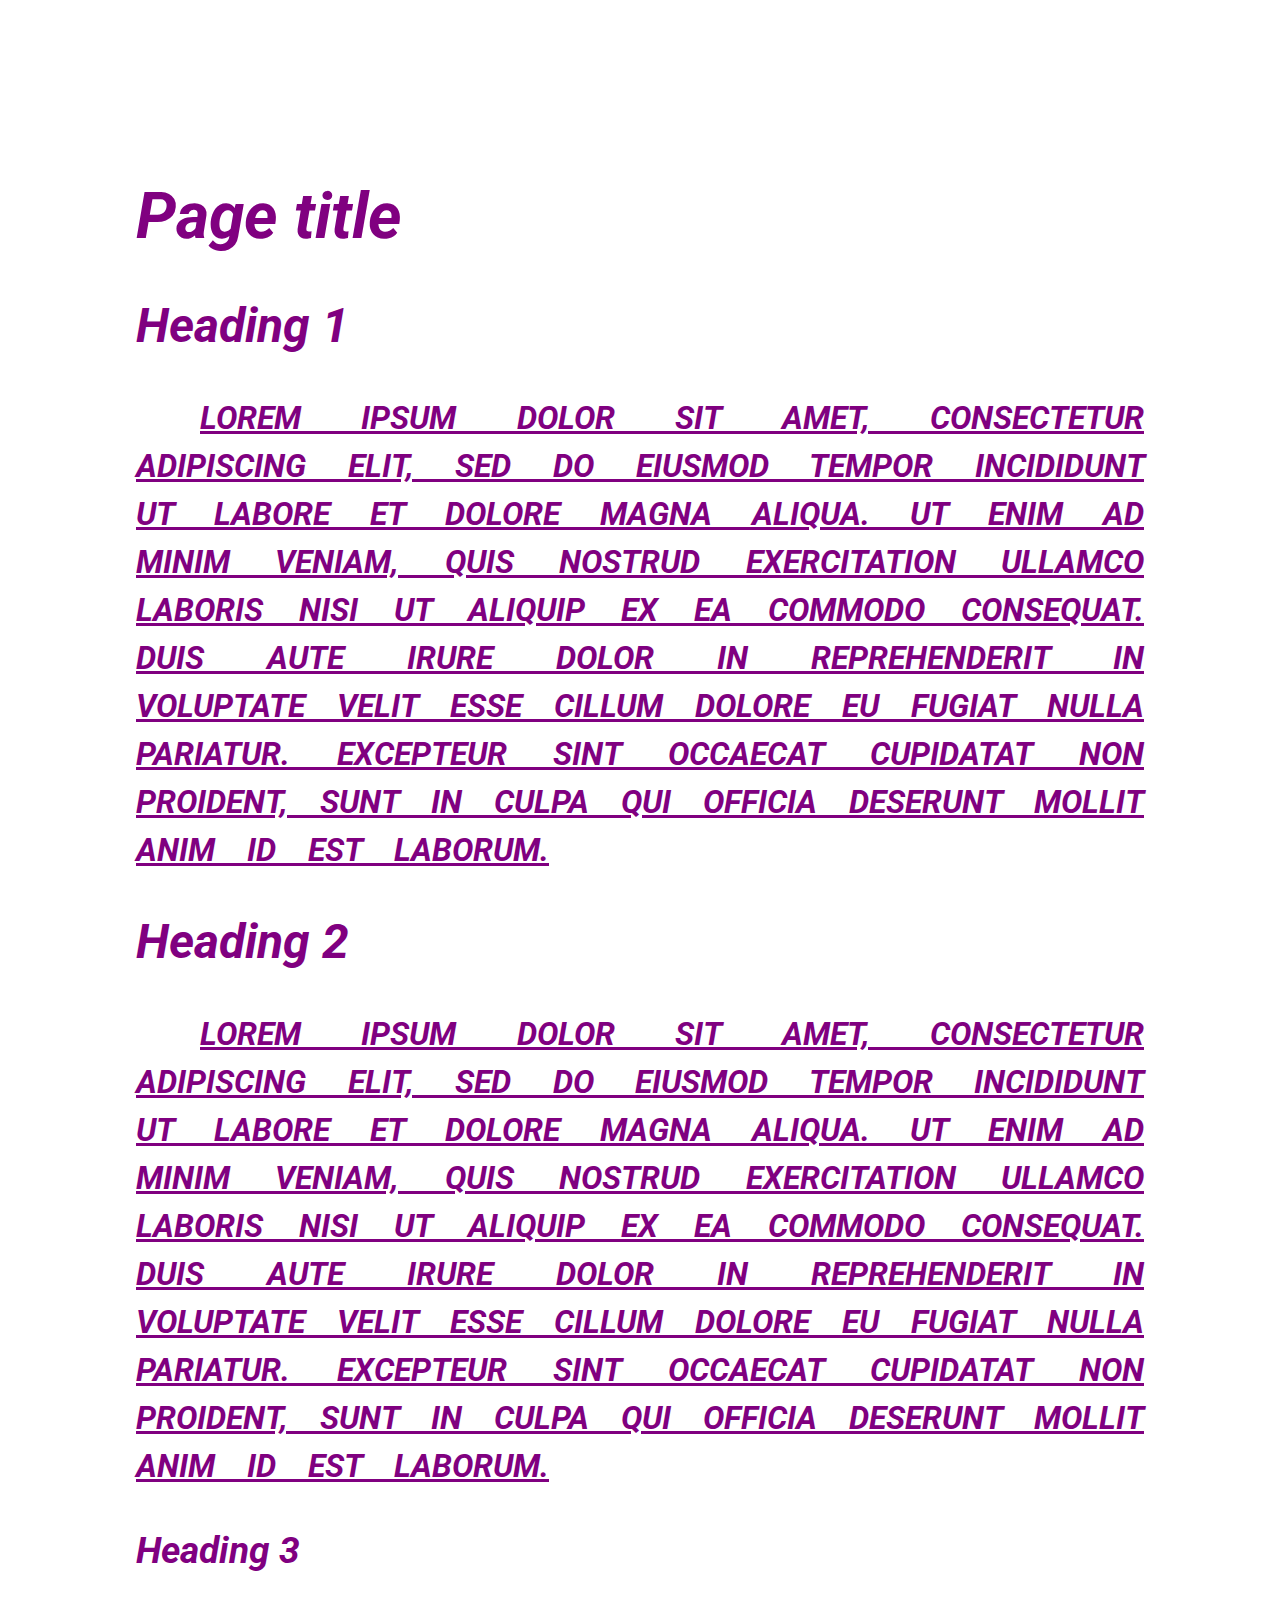
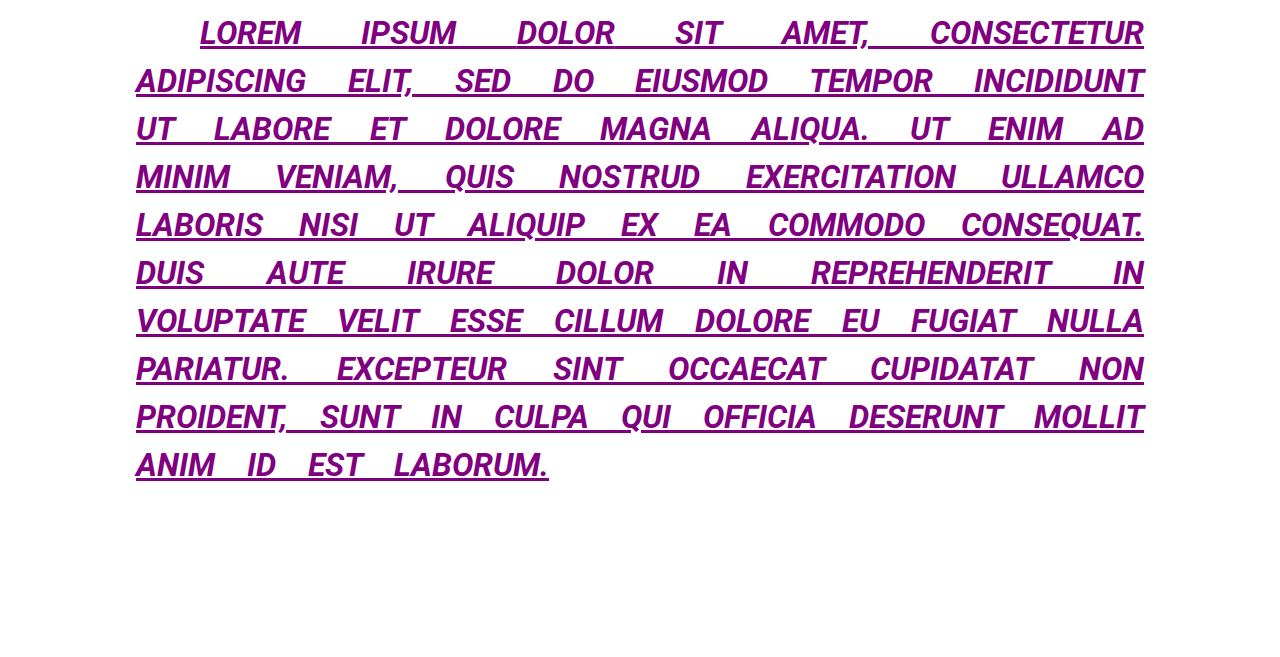
<file: index.html>
<!DOCTYPE html>
<html lang="en">
<head>
    <meta charset="UTF-8">
    <meta name="viewport" content="width=device-width, initial-scale=1.0">
    <title>Document</title>

   <!--  <link rel="preconnect" href="https://fonts.googleapis.com">
    <link rel="preconnect" href="https://fonts.gstatic.com" crossorigin>
    <link href="https://fonts.googleapis.com/css2?family=Caveat&family=Lobster&family=Roboto:wght@500&display=swap" rel="stylesheet">
 -->
    <link rel="stylesheet" href="css/typography.css">
</head>
<body>
    <header class="container">
        <h1>Page title</h1>
    </header>
    <main class="container">
        <div class="circle"></div>
    <h2>Heading 1</h2>
    <p>Lorem ipsum dolor sit amet, consectetur adipiscing elit, sed do eiusmod tempor <span class="highlight">incididunt</span> ut labore et dolore magna aliqua. Ut enim ad minim veniam, quis nostrud exercitation ullamco laboris nisi ut aliquip ex ea commodo consequat. Duis aute irure dolor in reprehenderit in voluptate velit esse cillum dolore eu fugiat nulla pariatur. Excepteur sint occaecat cupidatat non proident, sunt in culpa qui officia deserunt mollit anim id est laborum.</p>
    <h2>Heading 2</h2>
    <p class="gray">Lorem ipsum dolor sit amet, consectetur adipiscing elit, sed do eiusmod tempor incididunt ut labore et dolore magna aliqua. Ut enim ad minim veniam, quis nostrud exercitation ullamco laboris nisi ut aliquip ex ea commodo consequat. Duis aute irure dolor in reprehenderit in voluptate velit esse cillum dolore eu fugiat nulla pariatur. Excepteur sint occaecat cupidatat non proident, sunt in culpa qui officia deserunt mollit anim id est laborum.</p>
    <h3>Heading 3</h3>
    <p id="third">Lorem ipsum <span class="highlight">dolor</span> sit amet, consectetur adipiscing elit, sed do eiusmod tempor incididunt ut labore et dolore magna aliqua. Ut enim ad minim veniam, quis nostrud exercitation ullamco laboris nisi ut aliquip ex ea commodo consequat. Duis aute irure dolor in reprehenderit in voluptate velit esse cillum dolore eu fugiat nulla pariatur. Excepteur sint occaecat cupidatat non proident, sunt in culpa qui officia deserunt mollit anim id est laborum.</p>
   
<!--     <form>
        <label for="name">Name:</label>
        <input id="name" type="text" placeholder="Your Name">
        <button>Submit</button>
    </form> 
use shift alt A to comment out a block of text!!-->

</main>
</body>
</html>
</file>
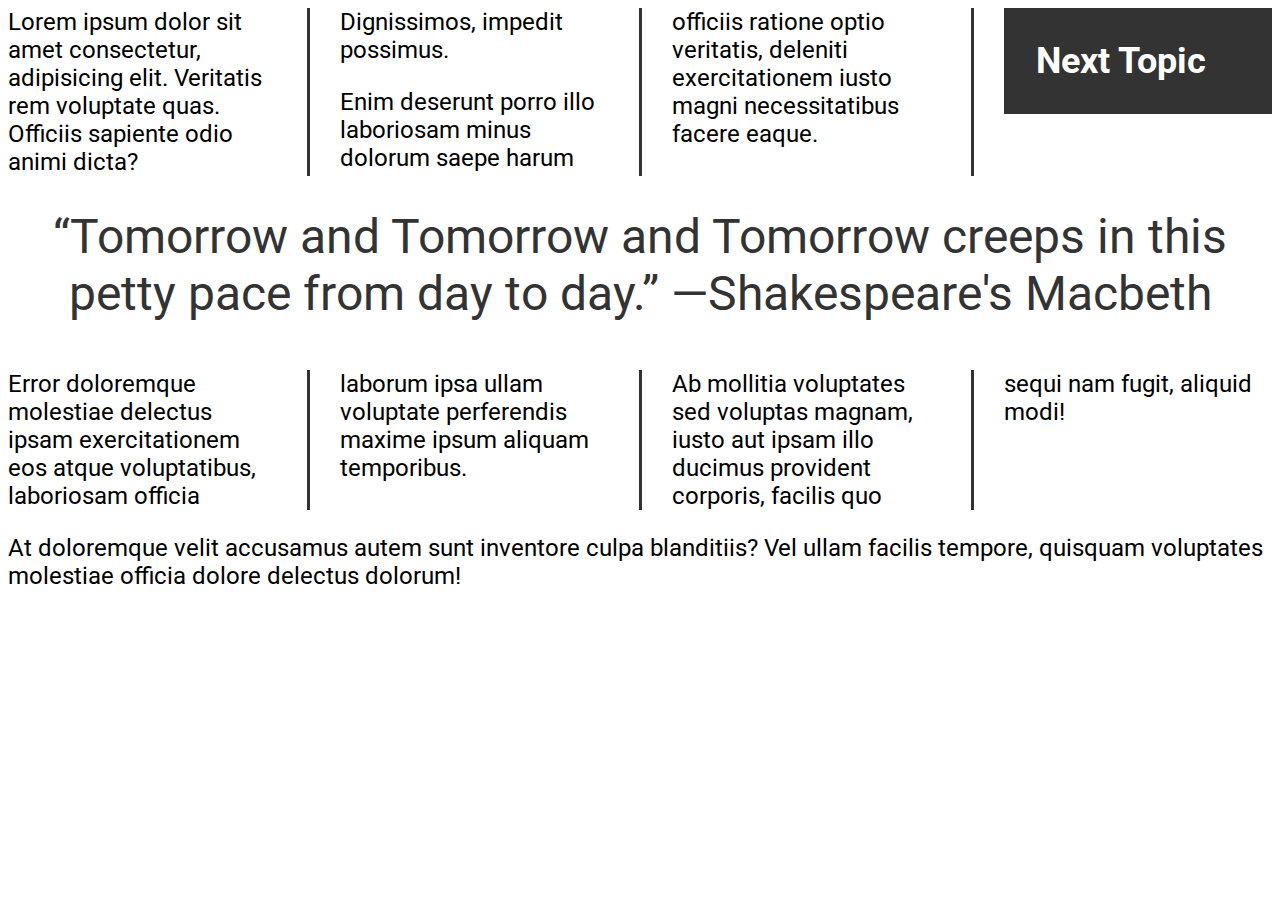
<file: columns.html>
<!DOCTYPE html>
<html lang="en">

<head>
    <meta charset="UTF-8">
    <meta http-equiv="X-UA-Compatible" content="IE=edge">
    <meta name="viewport" content="width=device-width, initial-scale=1.0">
    <title>CSS Columns</title>
    <link rel="stylesheet" href="css/stylingColumns.css">
</head>

<body>
<!--     p*5>lorem20 (press tab)
 -->   
    <section class="columns">
    <p>Lorem ipsum dolor sit amet consectetur, adipisicing elit. Veritatis rem voluptate quas. Officiis sapiente odio animi dicta? Dignissimos, impedit possimus.</p>
        <p>Enim deserunt porro illo laboriosam minus dolorum saepe harum officiis ratione optio veritatis, deleniti exercitationem iusto magni necessitatibus facere eaque.</p>
        <h2>Next Topic</h2>
        <p class="quote">&#8220;Tomorrow and Tomorrow and Tomorrow creeps in this petty pace from day to day.&#8221;  <span class="nowrap">&#8212;Shakespeare's Macbeth</span></p>
        <p>Error doloremque molestiae delectus ipsam exercitationem eos atque voluptatibus, laboriosam officia laborum ipsa ullam voluptate perferendis maxime ipsum aliquam temporibus.</p>
        <p>Ab mollitia voluptates sed voluptas magnam, iusto aut ipsam illo ducimus provident corporis, facilis quo sequi nam fugit, aliquid modi!</p>
    </section>
    <p>At doloremque velit accusamus autem sunt inventore culpa blanditiis? Vel ullam facilis tempore, quisquam voluptates molestiae officia dolore delectus dolorum!</p>
</body>

</html>
</file>
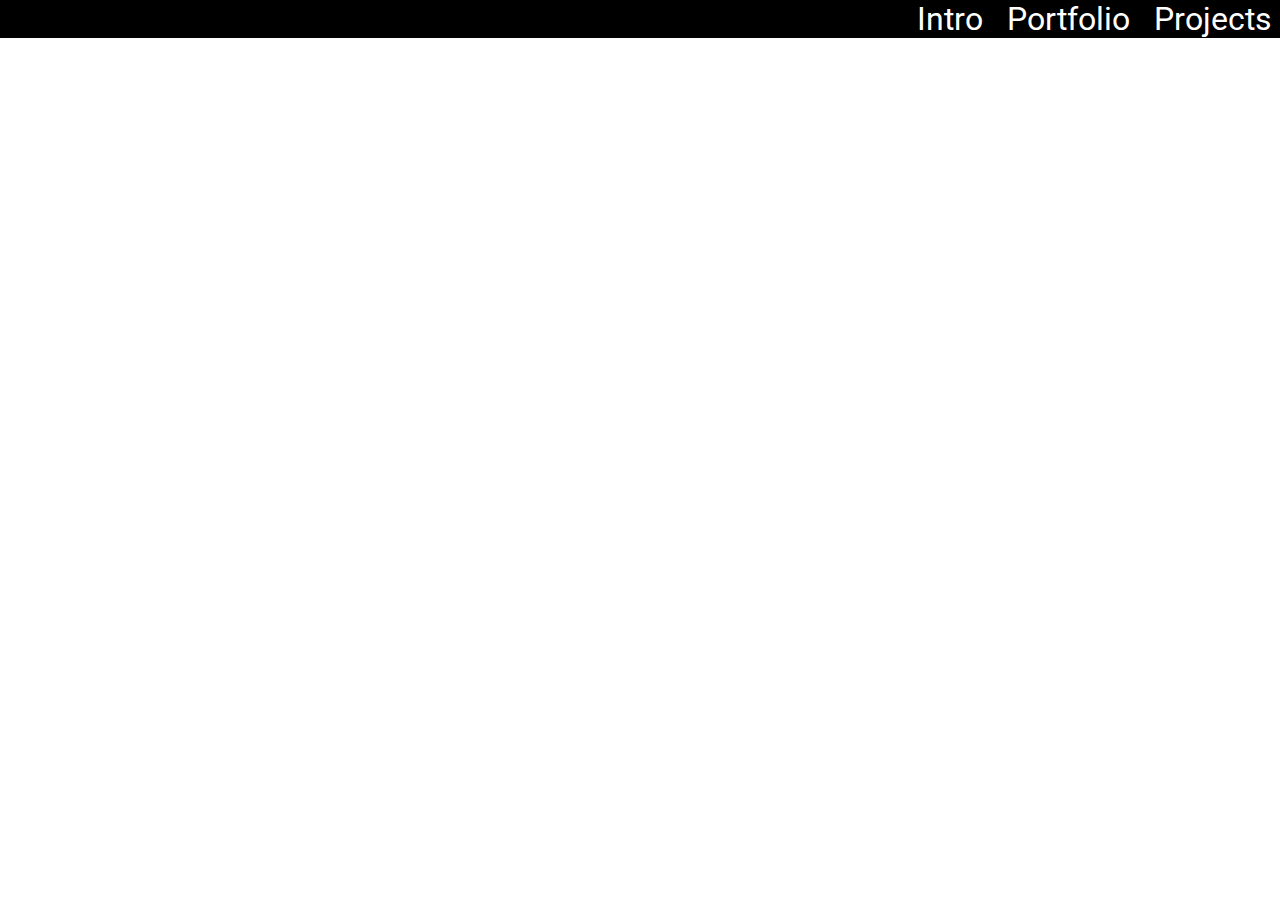
<file: displays.html>
<!DOCTYPE html>
<html lang="en">

<head>
    <meta charset="UTF-8">
    <meta http-equiv="X-UA-Compatible" content="IE=edge">
    <meta name="viewport" content="width=device-width, initial-scale=1.0">
    <title>Displays</title>
    <link rel="stylesheet" href="css/stylingDisplays2.css">
</head>

<body>
    <main>
<!--         <p>This is a paragraph.</p>
        <p>This is <span class="opposite">another</span> paragraph</p> -->

        <nav>
            <ul>
                <li><a href="#">Intro</a></li>
                <li><a href="#">Portfolio</a></li>
                <li><a href="#">Projects</a></li>
            </ul>
        </nav>
        
    </main>
</body>
</html>
</file>
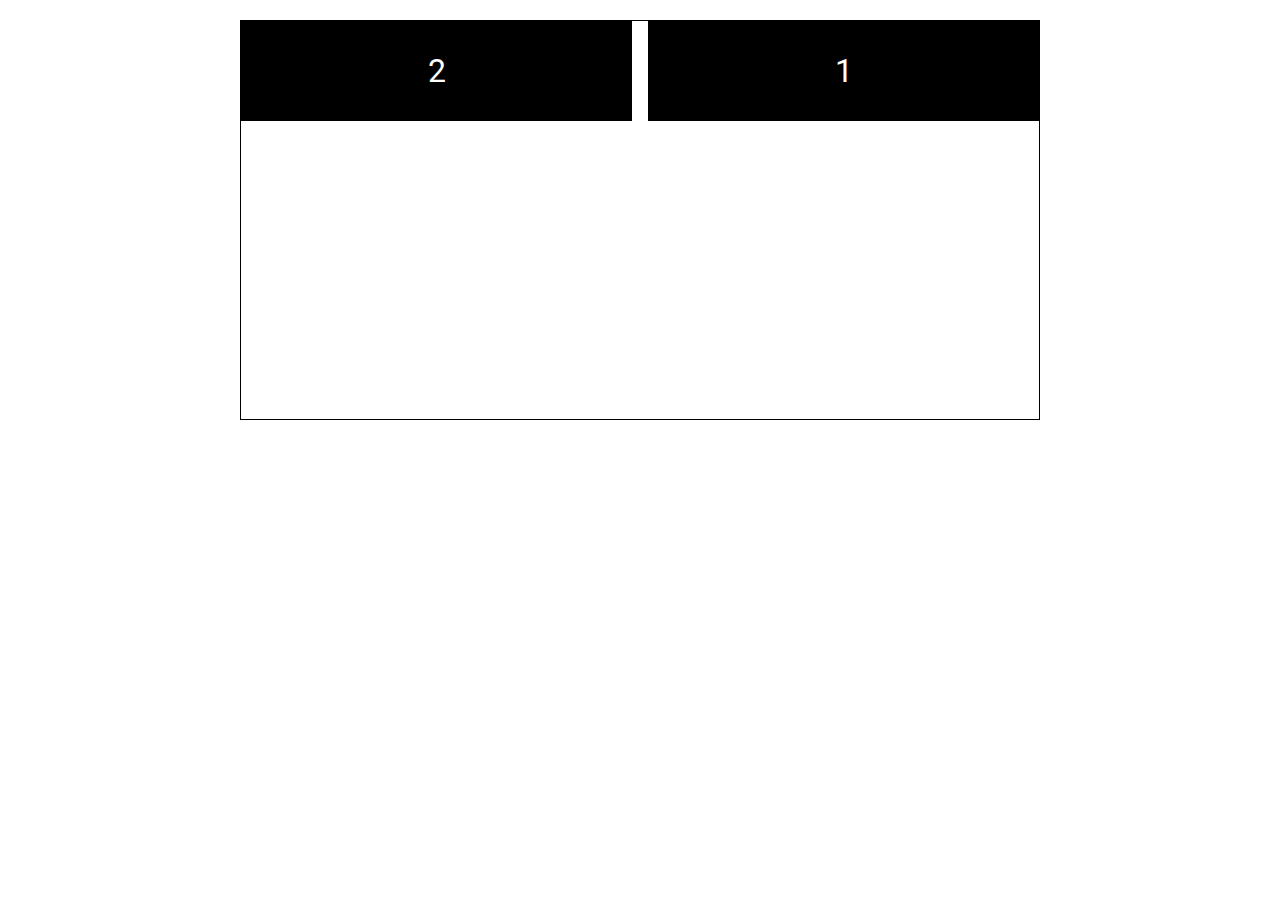
<file: flexbox.html>
<!DOCTYPE html>
<html lang="en">

<head>
    <meta charset="UTF-8">
    <meta http-equiv="X-UA-Compatible" content="IE=edge">
    <meta name="viewport" content="width=device-width, initial-scale=1.0">
    <title>Flexbox</title>
    <link rel="stylesheet" href="css/stylingFlexbox.css">
</head>

<body>
    <main class="container">
        <div class="box">1</div>
        <div class="box">2</div>
<!--         <div class="box">3</div>
        <div class="box">4</div>
        <div class="box">5</div>
        <div class="box">6</div> -->
    </main>
</body>

</html>
</file>
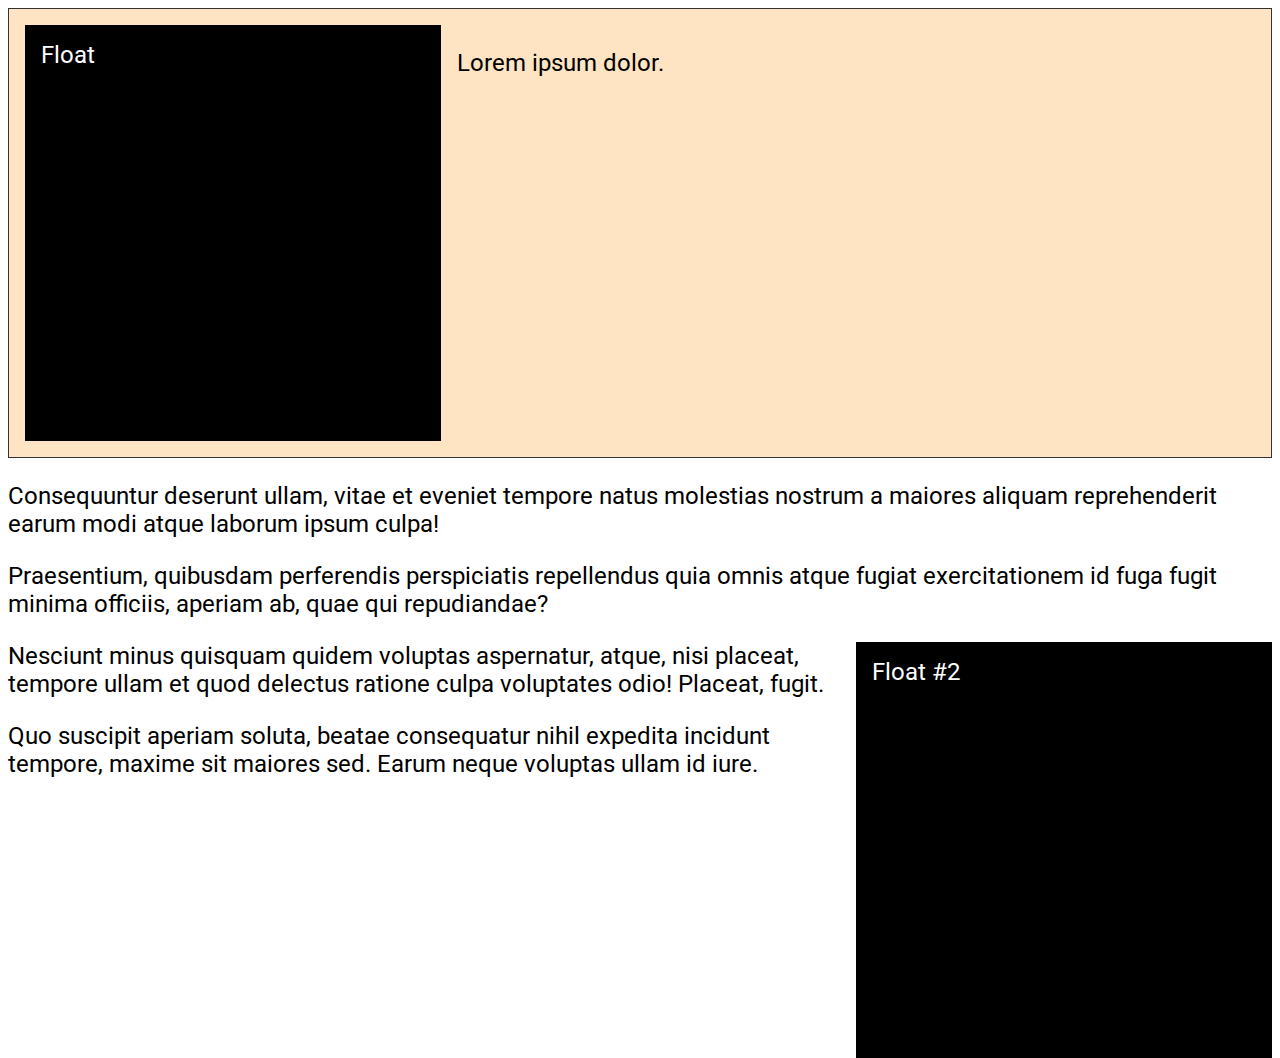
<file: floats.html>
<!DOCTYPE html>
<html lang="en">

<head>
    <meta charset="UTF-8">
    <meta http-equiv="X-UA-Compatible" content="IE=edge">
    <meta name="viewport" content="width=device-width, initial-scale=1.0">
    <title>CSS Floats</title>
    <link rel="stylesheet" href="css/stylingFloats.css">
</head>

<body>
    <section>
        <div class="block left">Float</div>
        <p>Lorem ipsum dolor.</p>
    </section>
    <div class="clear"></div>
    <p>Consequuntur deserunt ullam, vitae et eveniet tempore natus molestias nostrum a maiores aliquam reprehenderit earum modi atque laborum ipsum culpa!</p>
    <p>Praesentium, quibusdam perferendis perspiciatis repellendus quia omnis atque fugiat exercitationem id fuga fugit minima officiis, aperiam ab, quae qui repudiandae?</p>
    <div class="block right">Float #2</div>
    <p>Nesciunt minus quisquam quidem voluptas aspernatur, atque, nisi placeat, tempore ullam et quod delectus ratione culpa voluptates odio! Placeat, fugit.</p>
    <p>Quo suscipit aperiam soluta, beatae consequatur nihil expedita incidunt tempore, maxime sit maiores sed. Earum neque voluptas ullam id iure.</p>
</body>

</html>
</file>
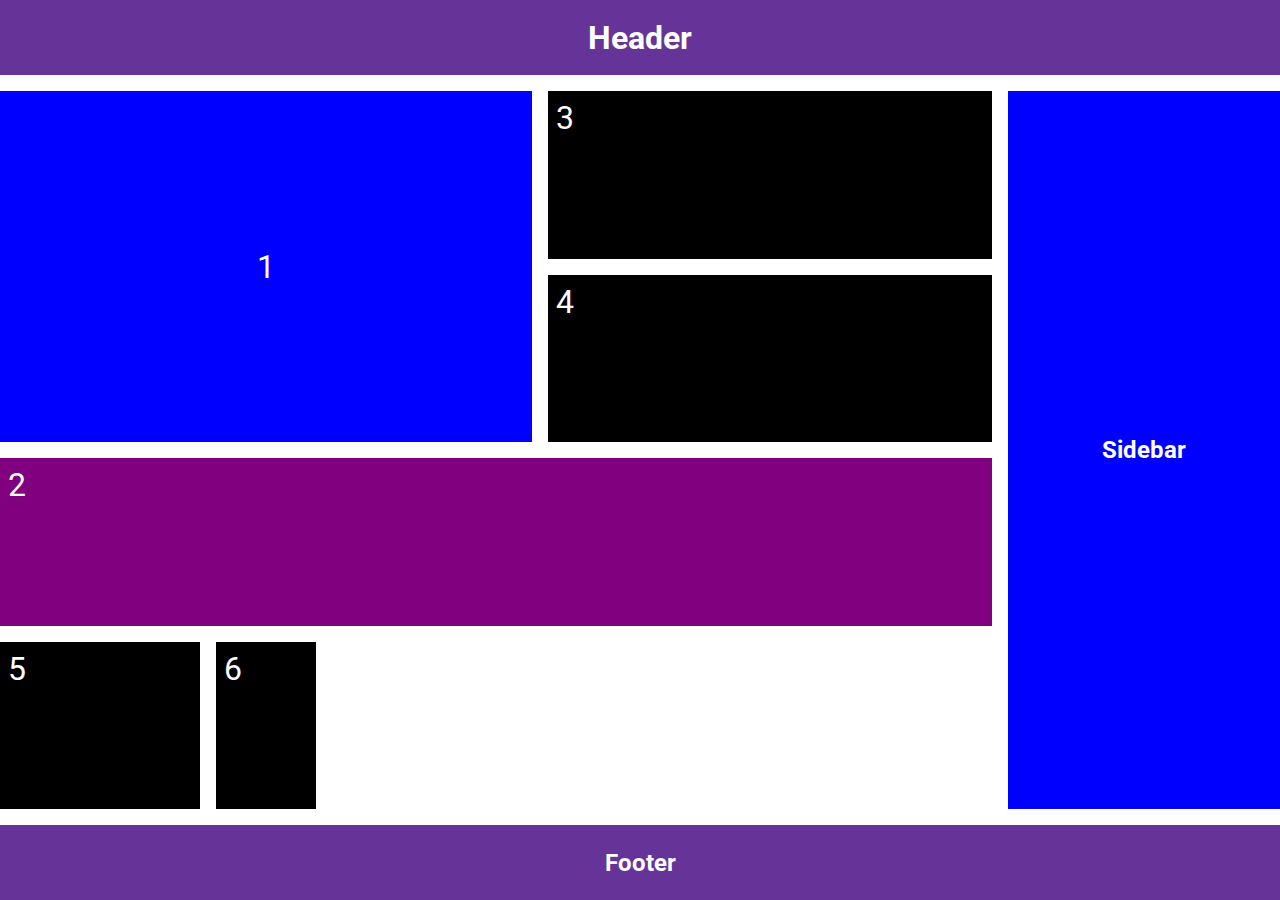
<file: grids.html>
<!DOCTYPE html>
<html lang="en">

<head>
    <meta charset="UTF-8">
    <meta http-equiv="X-UA-Compatible" content="IE=edge">
    <meta name="viewport" content="width=device-width, initial-scale=1.0">
    <title>CSS Grid</title>
    <link rel="stylesheet" href="css/stylingGrids.css">
</head>

<body>
    <header class="header el"><h1>Header</h1></header>
    <main class="container">
        <div class="box">1</div>
        <div class="box">2</div>
        <div class="box">3</div>
        <div class="box">4</div>
        <div class="box">5</div>
        <div class="box">6</div>
    </main>
    <aside class="sidebar el"><h2>Sidebar</h2></aside>
    <footer class="footer el"><h2>Footer</h2></footer>
</body>

</html>
</file>
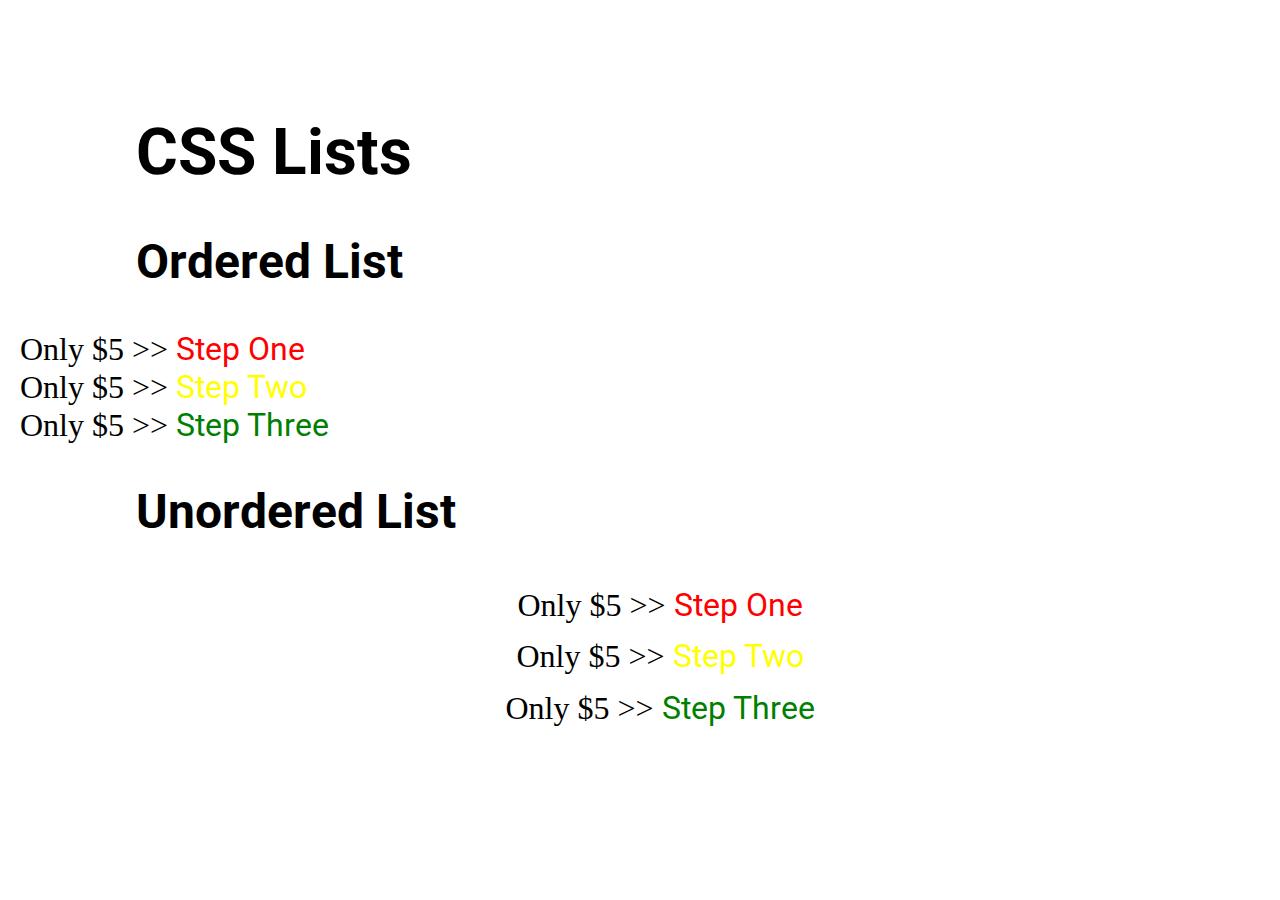
<file: lists.html>
<!DOCTYPE html>
<html lang="en">

<head>
    <meta charset="UTF-8">
    <meta http-equiv="X-UA-Compatible" content="IE=edge">
    <meta name="viewport" content="width=device-width, initial-scale=1.0">
    <title>CSS Lists</title>
    <link rel="stylesheet" href="css/sylingLists.css">
</head>

<body>
    <header>
        <h1>CSS Lists</h1>
    </header>
    <main>
        <article>
            <h2>Ordered List</h2>
            <ol start="7" reversed>
                <li>Step One</li>
                <li value="16">Step Two</li>
                <li>Step Three</li>
            </ol>
        </article>
        <article>
            <h2>Unordered List</h2>
            <ul>
                <li>Step One</li>
                <li>Step Two</li>
                <li>Step Three</li>
            </ul>
        </article>
    </main>
</body>
</html>
</file>
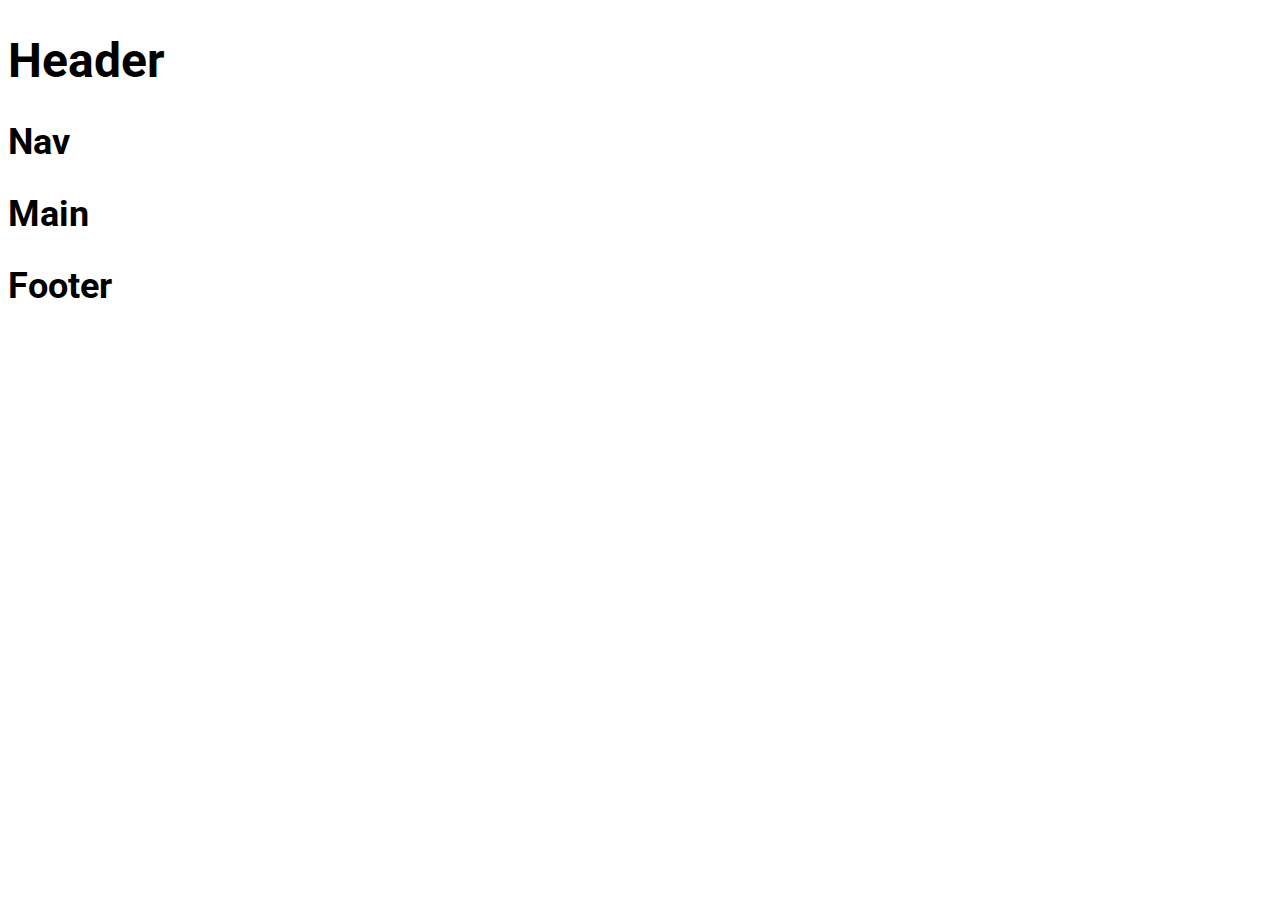
<file: mediaQueries.html>
<!DOCTYPE html>
<html lang="en">

<head>
    <meta charset="UTF-8">
    <meta http-equiv="X-UA-Compatible" content="IE=edge">
    <meta name="viewport" content="width=device-width, initial-scale=1.0">
    <title>CSS Columns</title>
    <link rel="stylesheet" href="css/stylingColumns.css">
</head>

<body>
    <header>
        <h1>Header</h1>
        <nav><h2>Nav</h2></nav>
    </header>

    <main>
        <h2>Main</h2>
    </main>

    <footer>
        <h2>Footer</h2>
    </footer>
    
</body>

</html>
</file>
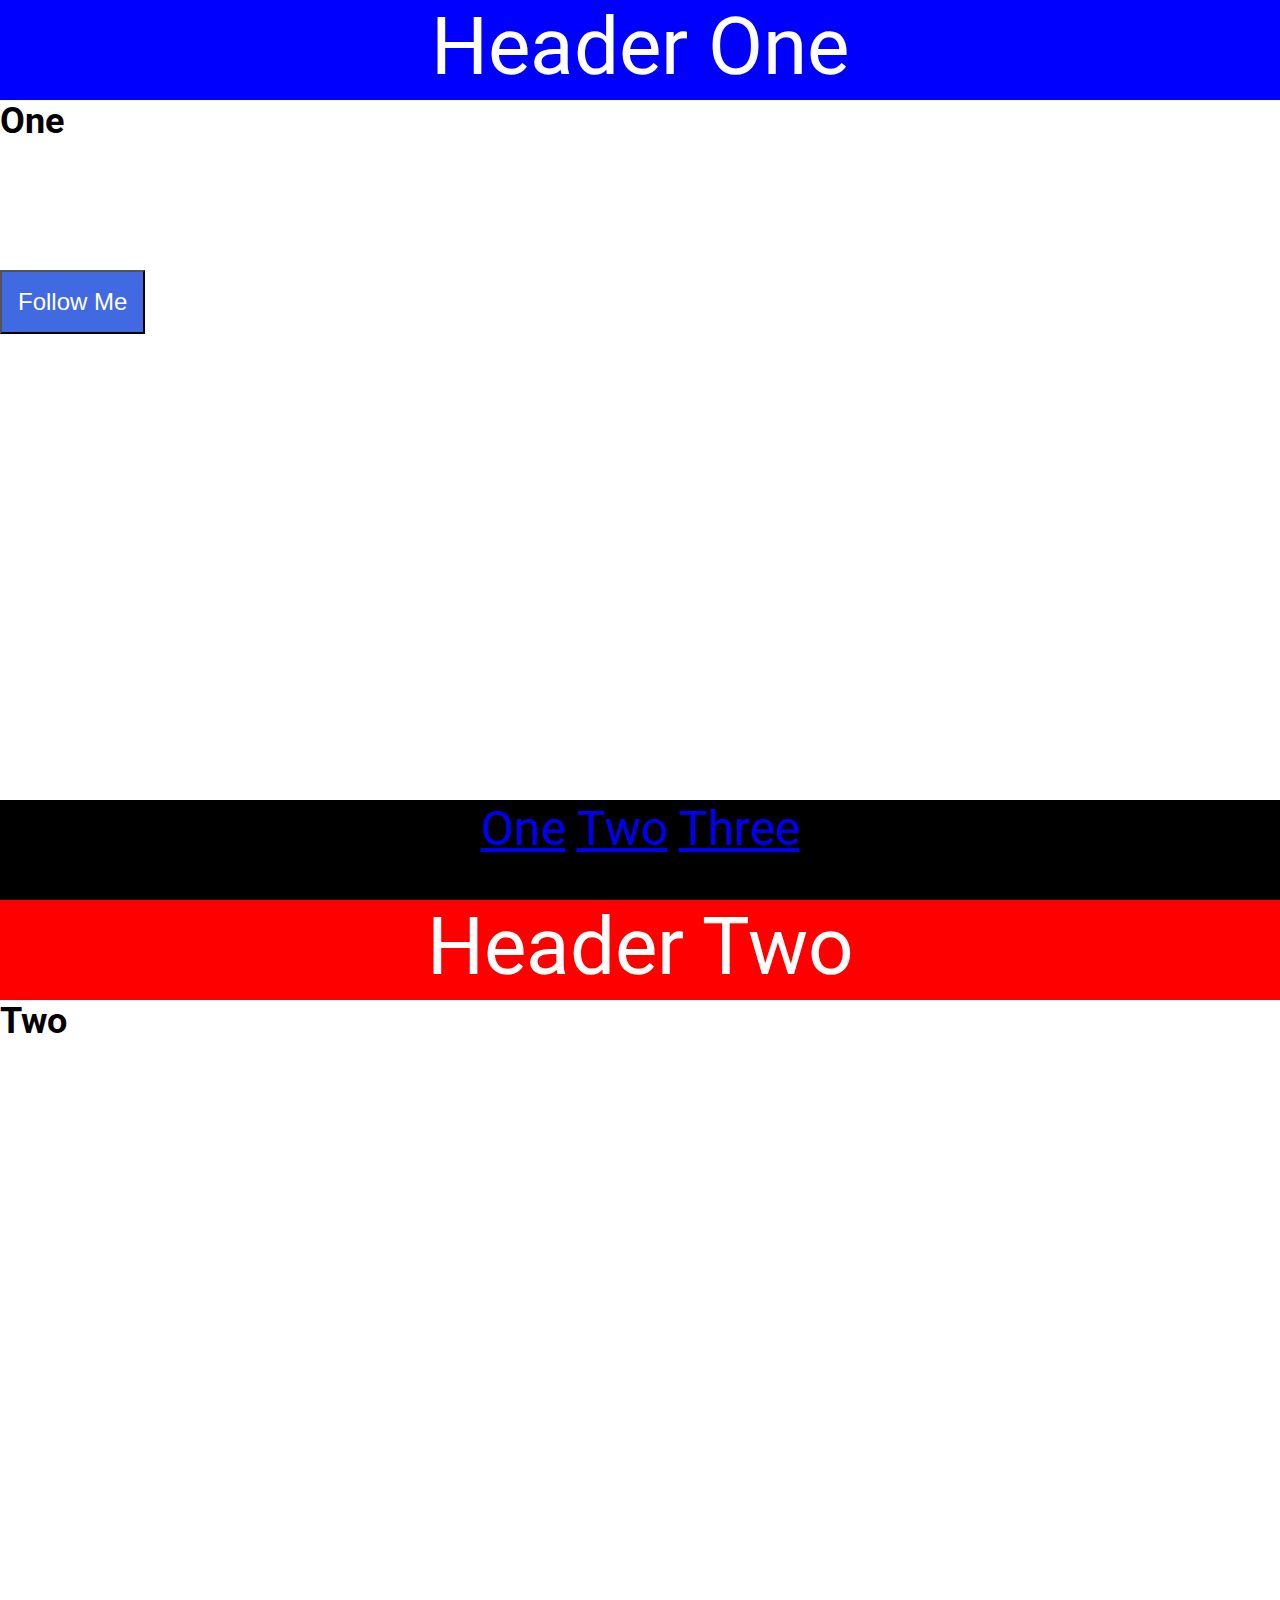
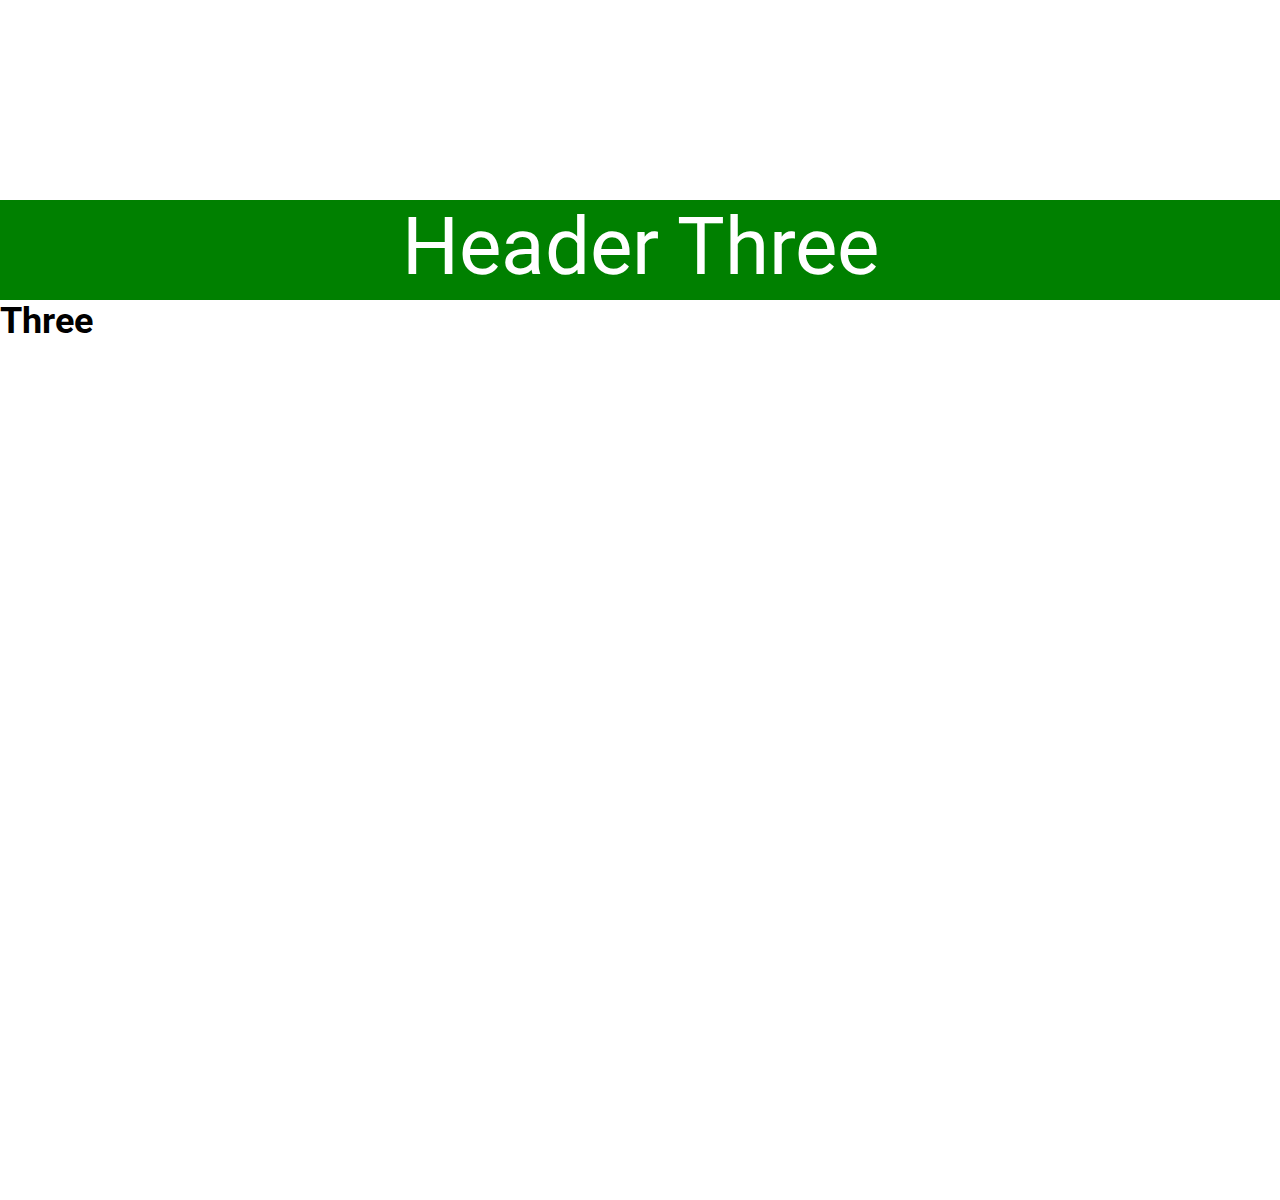
<file: position.html>
<!DOCTYPE html>
<html lang="en">

<head>
    <meta charset="UTF-8">
    <meta http-equiv="X-UA-Compatible" content="IE=edge">
    <meta name="viewport" content="width=device-width, initial-scale=1.0">
    <title>CSS Position</title>
    <link rel="stylesheet" href="css/stylingPosition.css">
</head>

<body>
<!--     <div class="outer-container">
        <div class="inner-container">
            <div class="box absolute">
                <p>Absolute</p>
            </div>
            <div class="box relative">
                <p>Relative</p>
            </div>
            <div class="box fixed">
                <p>Fixed</p>
            </div>
            <div class="box sticky">
                <p>Sticky</p>
            </div>
        </div>
    </div> -->
    
    <button class="social">Follow Me</button>
    <section id="one">
        <header class="blue">Header One</header>
        <h2>One</h2>
    </section>
    <section id="two">
        <header class="red">Header Two</header>
        <h2>Two</h2>
    </section>
    <section id="three">
        <header class="green">Header Three</header>
        <h2>Three</h2>
    </section>
    <footer>
        <a href="#one">One</a>
        <a href="#two">Two</a>
        <a href="#three">Three</a>
    </footer>
</body>

</html>
</file>
<file: css/typography.css>
@import url('https://fonts.googleapis.com/css2?family=Caveat&family=Lobster&family=Roboto:wght@500&display=swap');

body {
    padding: 10%;
    font-size: 2rem; /*rem=Root Element M: browser's default sizing*/
    color: purple;

    font-weight: bolder;
    font-style: italic;
    font-style: oblique;
    font-family: sarif;
    font-family: sans-serif;
    font-family: monospace;
    font-family: cursive;
    font-family: fantasy;
    font-family: Arial, Helvetica, sans-serif;
    font-family: 'Roboto', sans-serif;
}

/* input, button {
    font: inherit;
} */

p {
    text-decoration: overline;
    text-decoration: line-through;
    text-decoration: underline;
    text-transform: uppercase;
    text-align: left;
    text-align: justify;
    text-indent: 2em;
    line-height: 1.5;
    letter-spacing: 0.1;
    word-spacing: 0.75em;
}
</file>
<file: css/stylingColumns.css>
@import url('https://fonts.googleapis.com/css2?family=Caveat&family=Lobster&family=Roboto:wght@500&display=swap');

body {
    font-family: "Roboto", sans-serif;
    font-size: 1.5rem;
}

.columns {
    column-count: 4;
    column-width: 250px; /*May have 1 to 4 columns, depending on width of screen and window*/
    columns: 4 250px;
    column-rule: 3px solid #333;
    column-gap: 4rem;
}

.columns p {
    margin-top: 0;
}

.columns h2 {
    margin-top: 0;
    background-color: #333;
    color: #fff;
    padding: 2rem;
    break-inside: avoid;
    break-before: column; /*not a great idea - forces the browser to break no matter what, even if the user makes the window very narrow.*/
}

.columns .quote {
    font-size: 3rem;
    text-align: center;
    color: #333;
    column-span: all;
    margin-top: 2rem;
}

.nowrap {
    white-space: nowrap;
}
</file>
<file: css/stylingDisplays2.css>
@import url('https://fonts.googleapis.com/css2?family=Caveat&family=Lobster&family=Roboto:wght@500&display=swap');

* { /* flush to the edges of the browser */
    margin: 0;
    padding: 0;
    box-sizing:border-box;
}

body {
    font-size: 2rem;
    font-family: "roboto", sans-serif;
}

ul {
    list-style-type: none;
   padding-left: 0.5rem;
   text-align: right;
   background-color: black;
   margin: 0; 
}

li {
    display: inline-block; /* put all list items on one line */
    margin-inline: 0.5rem; /* put some space between list items */
}

li a {
    color: #fff;
    text-decoration: none;
}

li a:hover, li a:focus {
    text-decoration: underline;
}
</file>
<file: css/stylingFlexbox.css>
@import url('https://fonts.googleapis.com/css2?family=Caveat&family=Lobster&family=Roboto:wght@500&display=swap');

* {
    margin: 0;
    padding: 0;
    box-sizing:border-box;
}

body {
    font-family: "Roboto", sans-serif;
    min-height: 100vh;
    padding: 20px;
}

.container {
    max-width: 800px;
    min-height: 400px;
    margin-inline: auto;
    border: 1px solid #000;
    display: flex;
    gap: 1rem;
    justify-content: center;
    align-items: flex-start;
    flex-direction: row-reverse;
    /*flex-wrap: wrap;*/
    flex-flow: row nowrap; /* allows flex boxes to re-arrange and stay within container */
    align-content: space-between;
}

.box {
    min-width: 100px;
    height: 100px;
    background-color: #000;
    color: #fff;
    font-size: 2rem;
    padding: 0.5rem;

    display: flex;
    justify-content: center;
    align-items: center;

    flex: 1 1 250px; /* 1st value: grow; 2nd value: shrink; 3rd value: basis */
    /* flex-shrink: 1;  if items need to grow to fill page, they'll grow the same amount*/
    /* flex-basis: 250px;  essentially min width*/

}

.box:nth-child(2){
    flex-shrink: 2; /* changes growth ratio */
    order: -1;
}
</file>
<file: css/stylingFloats.css>
@import url('https://fonts.googleapis.com/css2?family=Caveat&family=Lobster&family=Roboto:wght@500&display=swap');

body {
    font-family: "Roboto", sans-serif;
    font-size: 1.5rem;
}

.block {
    width: 30vw;
    height: 30vw;
    background-color: black;
    color: white;
    padding: 1rem;
}

.left{
    float: left;
    margin-right: 1rem;
}

.right{
    float: right;
    margin-left: 1rem;
}

.clear {
    clear: both;
}

section {
    background-color: bisque;
    border: 1px solid #333;
    padding: 1rem;
    display: flow-root; /*keeps section around "floater" */
}
</file>
<file: css/stylingGrids.css>
@import url('https://fonts.googleapis.com/css2?family=Caveat&family=Lobster&family=Roboto:wght@500&display=swap');

* {
    margin: 0;
    padding: 0;
    box-sizing:border-box;
}

body {
    font-family: "Roboto", sans-serif;
    min-height: 100vh;

    display: grid;
    grid-template-columns: repeat(9, 1fr);
    grid-auto-rows: 75px auto 75px;
    grid-template-areas: 
        "hd hd hd hd hd hd hd hd hd"
        "mn mn mn mn mn mn mn sb sb"
        "ft ft ft ft ft ft ft ft ft";
    gap: 1rem;
}

.el {
    background-color: rebeccapurple;
    color: #fff;
    display: grid;
    place-content: center;
}

.header {
    grid-area: hd;
}

.sidebar {
    grid-area: sb;
    background-color: blue
}

.footer {
    grid-area: ft;
}

.container {
    grid-area: mn;
    min-height: 400px;
    display: grid;
    /* grid-auto-flow: column; */
    grid-template-columns: 200px 100px 200px; /*set the width of each column*/
    grid-template-columns: 2rf 1rf 1rf; /* fractions of the total width */
    grid-template-columns: repeat(2, 1fr 2rf); /* all relative to total width available */
        /* so far, rows implicitly defined */
    /* grid-auto-rows: 200px; */
    grid-auto-rows: minmax(150px, auto);
    /* also vailable are grid-auto-columns and grid-template-rows */
    column-gap: 1em; /* space between columns called gutters */
    gap: 1em; /* covers row and column gaps*/
}

.box {
    background-color: black;
    color: #fff;
    font-size: 2rem;
    padding: 0.5rem;
}

.box:first-child {
    background-color: blue;
    grid-column-start: 1;
    grid-column-end: 4; /* started at 1 and ends at 4 == spans the first 3 columns */
    grid-row-start: 1;
    grid-row-end: 3; /* two rows tall */
    grid-column: 1 / 4; /* short hand for start and end numbers */
    grid-row: 1 / 3;

    display: grid;
    align-content: end; /*moved content to the bottom.  Also choose center or top*/
    justify-content: center;
    place-content: center center; /* combine align and justify config */
}

.box:nth-child(2) {
    background-color: purple;
    grid-column: 1 / 5;
    grid-row: 3 / 4;
}
</file>
<file: css/sylingLists.css>
@import url('https://fonts.googleapis.com/css2?family=Caveat&family=Lobster&family=Roboto:wght@500&display=swap');

body {
    padding: 5% 10%;
    font-size: 2rem;
    font-family: "Roboto", sans-serif;
}

ol {
    list-style-type: lower-alpha;
    list-style-type:georgian;
    list-style-type:decimal-leading-zero;
    list-style-type:disc; /*this looks like an unordered bullet list*/
    list-style-type:upper-roman;
    list-style-type:none;
}

ul {
    list-style-type: square;
    text-align: center;
    list-style-position: inside; /*get bulelts to stay next to centered text*/
    color: blue; /*changes text as well as bullets*/
    line-height: 1.6;
/*     list-style-image: url('../images/checkmark.png');
have your own image in the project, to appear as the bullet*/
/*     list-style: square url("../images/checkmark.png");
 */}

li { /*this would apply to all ordered and unordered list items*/
    color: red;
}

li:nth-child(even) { /*this would apply to all ordered and unordered list items*/
    color: yellow;
}

li:nth-child(3) { /*this would apply to all ordered and unordered list items*/
    color: green;
}

::marker { /*changes the bullet color only, not text*/
    color: #000;
    font-family: fantasy;
    font-size: 1em;
    content: "Only $5 >> "
}
</file>
<file: css/stylingPosition.css>
@import url('https://fonts.googleapis.com/css2?family=Caveat&family=Lobster&family=Roboto:wght@500&display=swap');

* {
    margin: 0;
    padding: 0;
    box-sizing: border-box;
}

html {
    scroll-behavior: smooth;
}

body {
    font-family: "Roboto", sans-serif;
    font-size: 1.5rem;
    min-height:200vh;
}

.outer-container {
    border: 3px dashed #000;
    width: 75vw;
    height: 85vh;
    margin: 40px auto;
    position: relative;
}

.inner-container {
    border: 2px solid #00f;
    width: 40vw;
    height: 50vh;
    margin: 200px auto;

}

.box {
    width: 150px;
    height: 150px;
    color: #fff;
    padding: 1rem;
}

.absolute { /*means a relative parent.  if no parent, takes the inital position.*/
    background-color: #00f;
    position: absolute;
    top: 0px;
    left: 0px;
    z-index: 1; /* moves to top */
    left: -10000px; /*not visible, but still read for accessibility reasons*/
}

.relative {
    background-color: #f00;
    position: relative;
    top: 100px;
    left: 100px;
}

.fixed { /* won't move when we scroll */
    background-color: green;
    position: fixed;
    top: 100px;
}

.sticky {
    background-color: black;
    position: sticky;
    top:  0;
}

section {
    height: 100vh;

}

.blue {background-color: blue}
.red {background-color: red}
.green {background-color: green}

header, footer {
    color: #fff;
    text-align: center;
    height: 100px;
}

header {
    position: sticky;
    top: 0;
    font-size: 5rem;

}

footer {
    background-color: #000;
    position: sticky;
    bottom: 0;
    width: 100%;
    font-size: 3rem;
}

a:visited {
    color: #fff;
    background-color: royalblue;
}

.social {
    background-color: royalblue;
    color: #fff;
    font-size: inherit;
    padding: 1rem;
    position: fixed;
    top: 30%;
    left: 0;
    z-index: 1;
}
</file>
